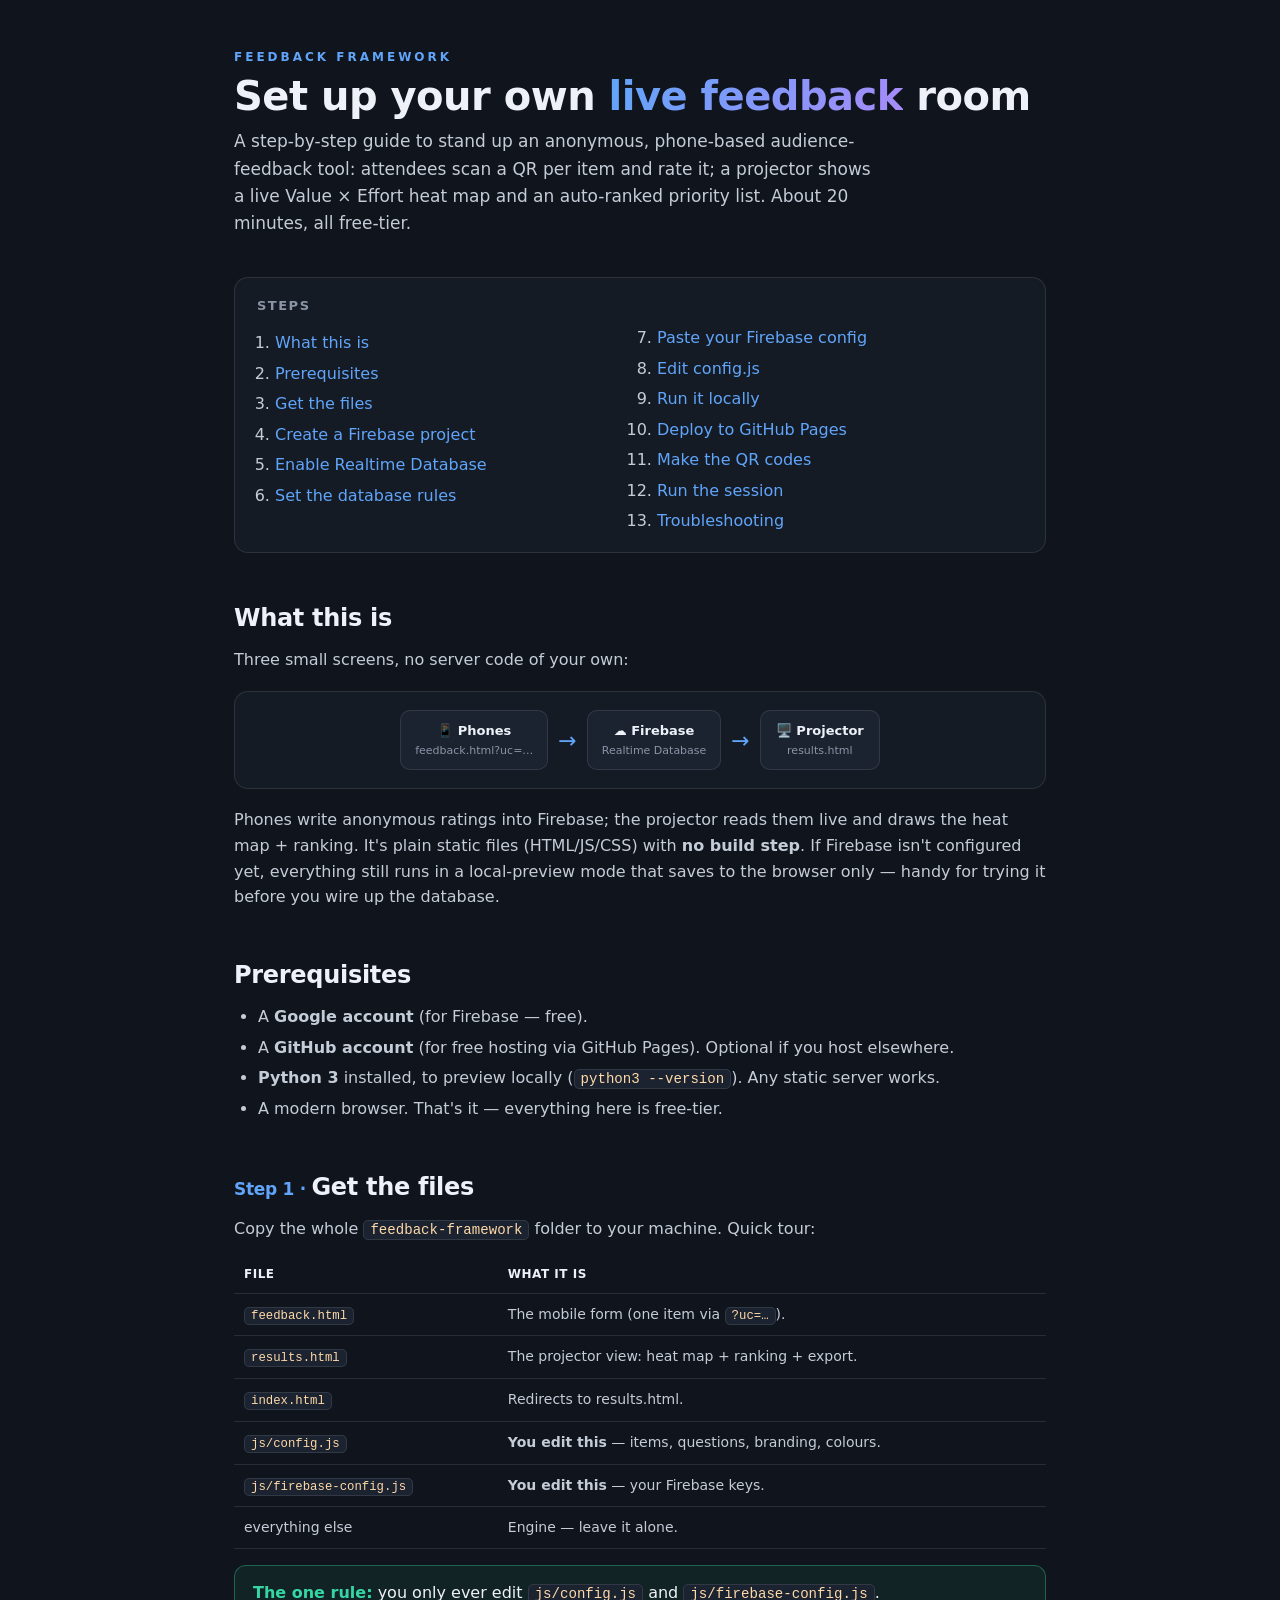
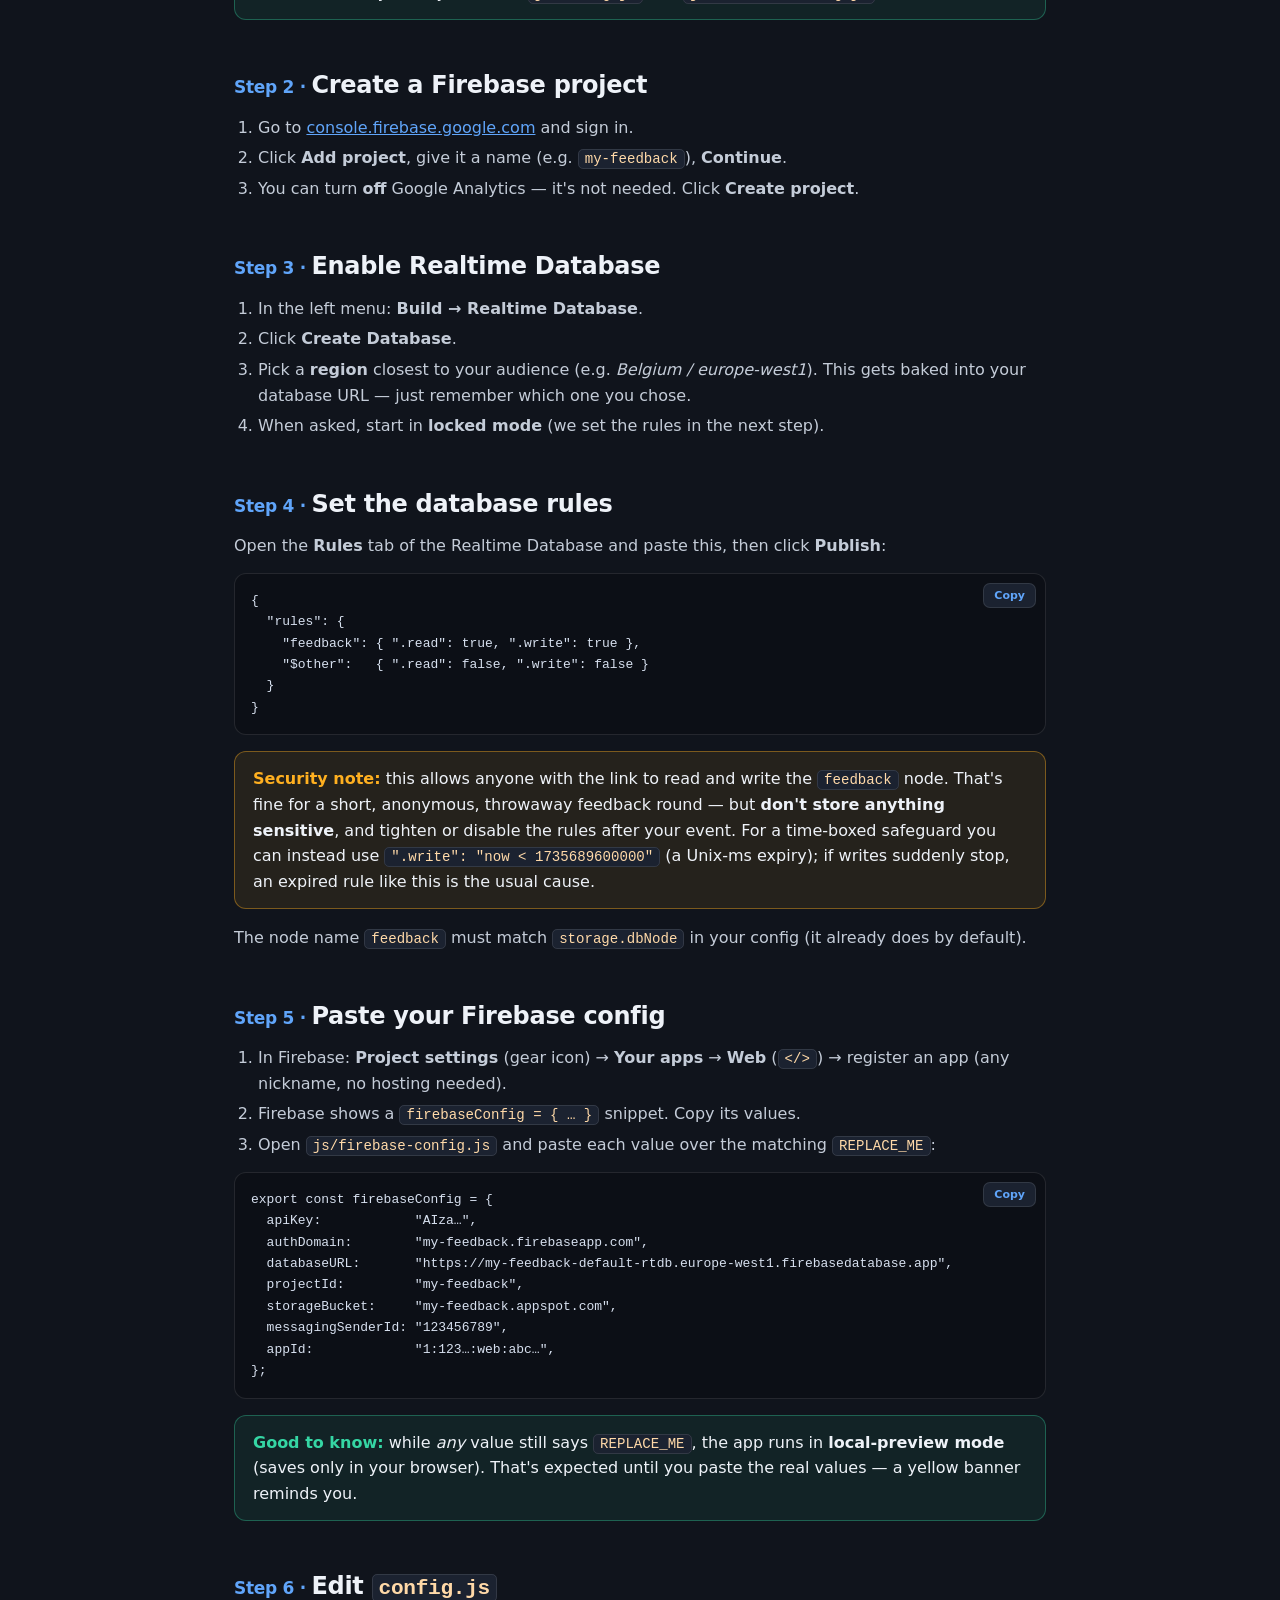
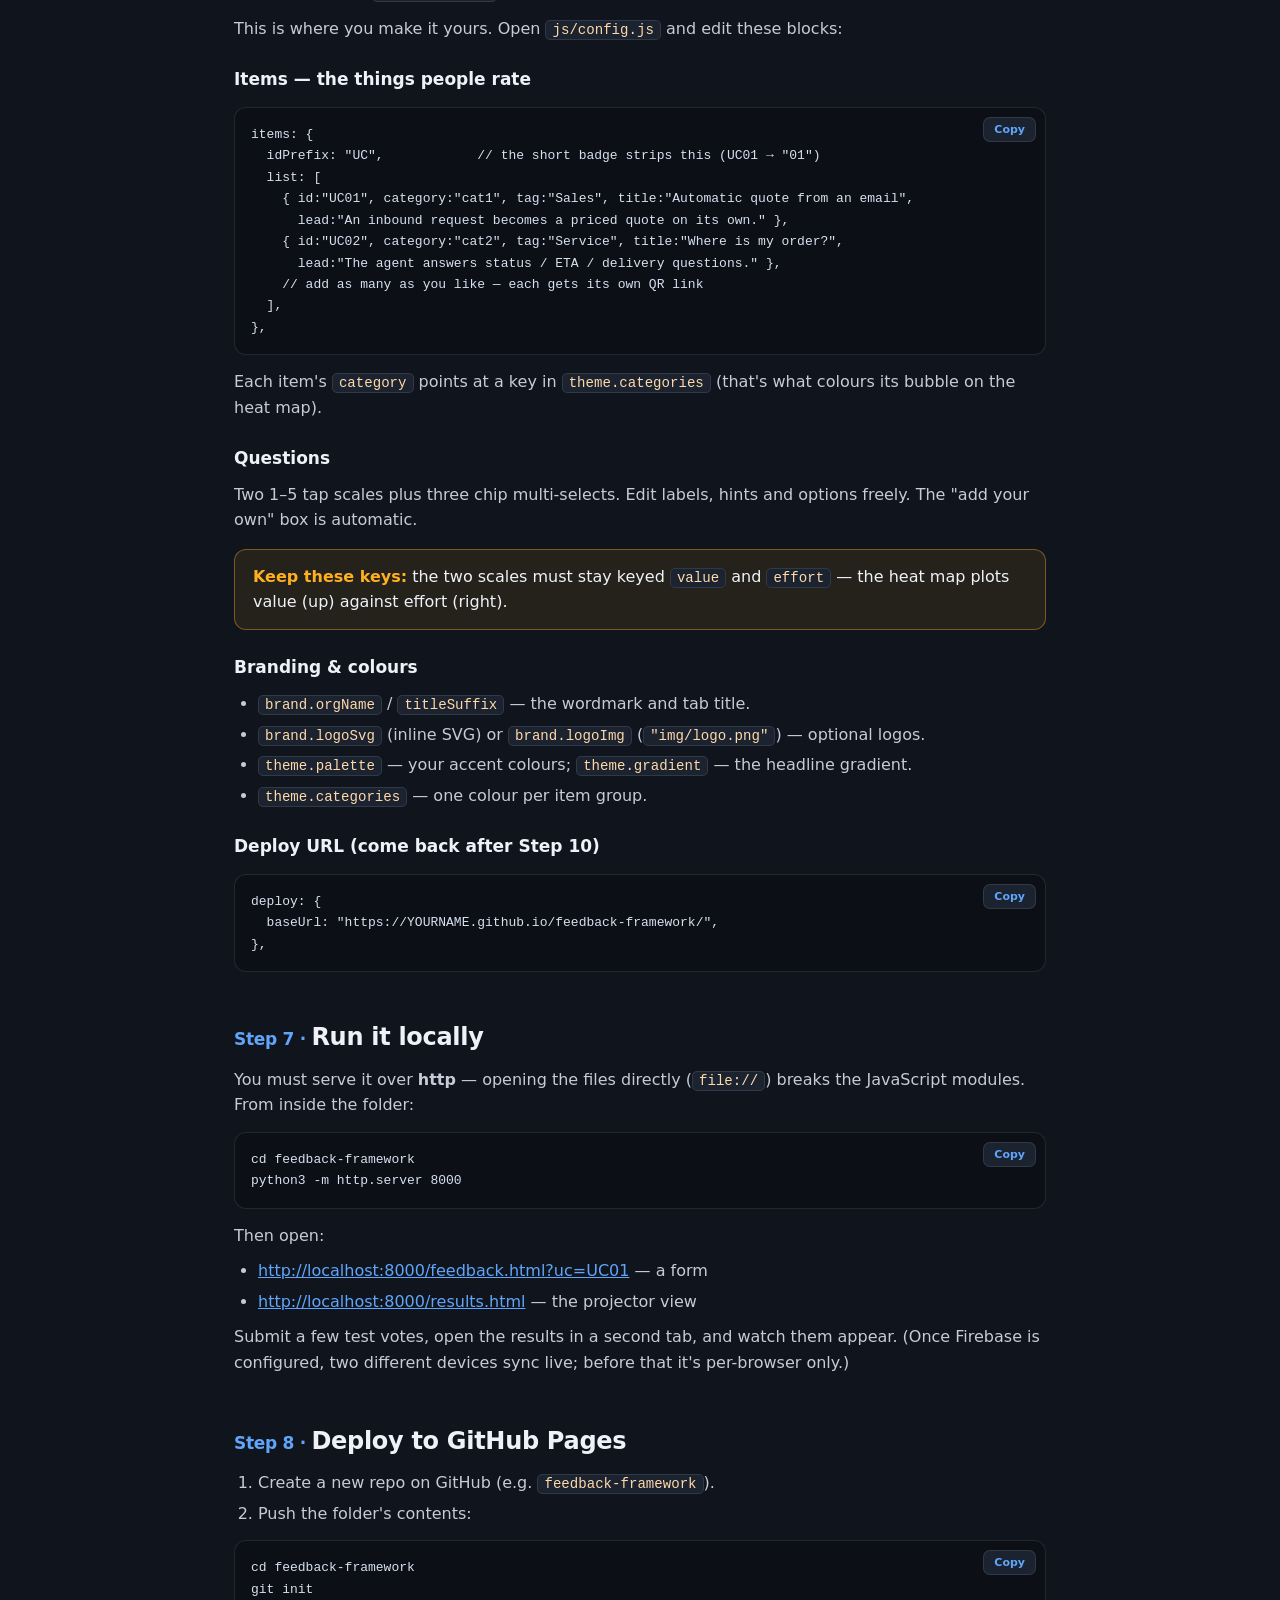
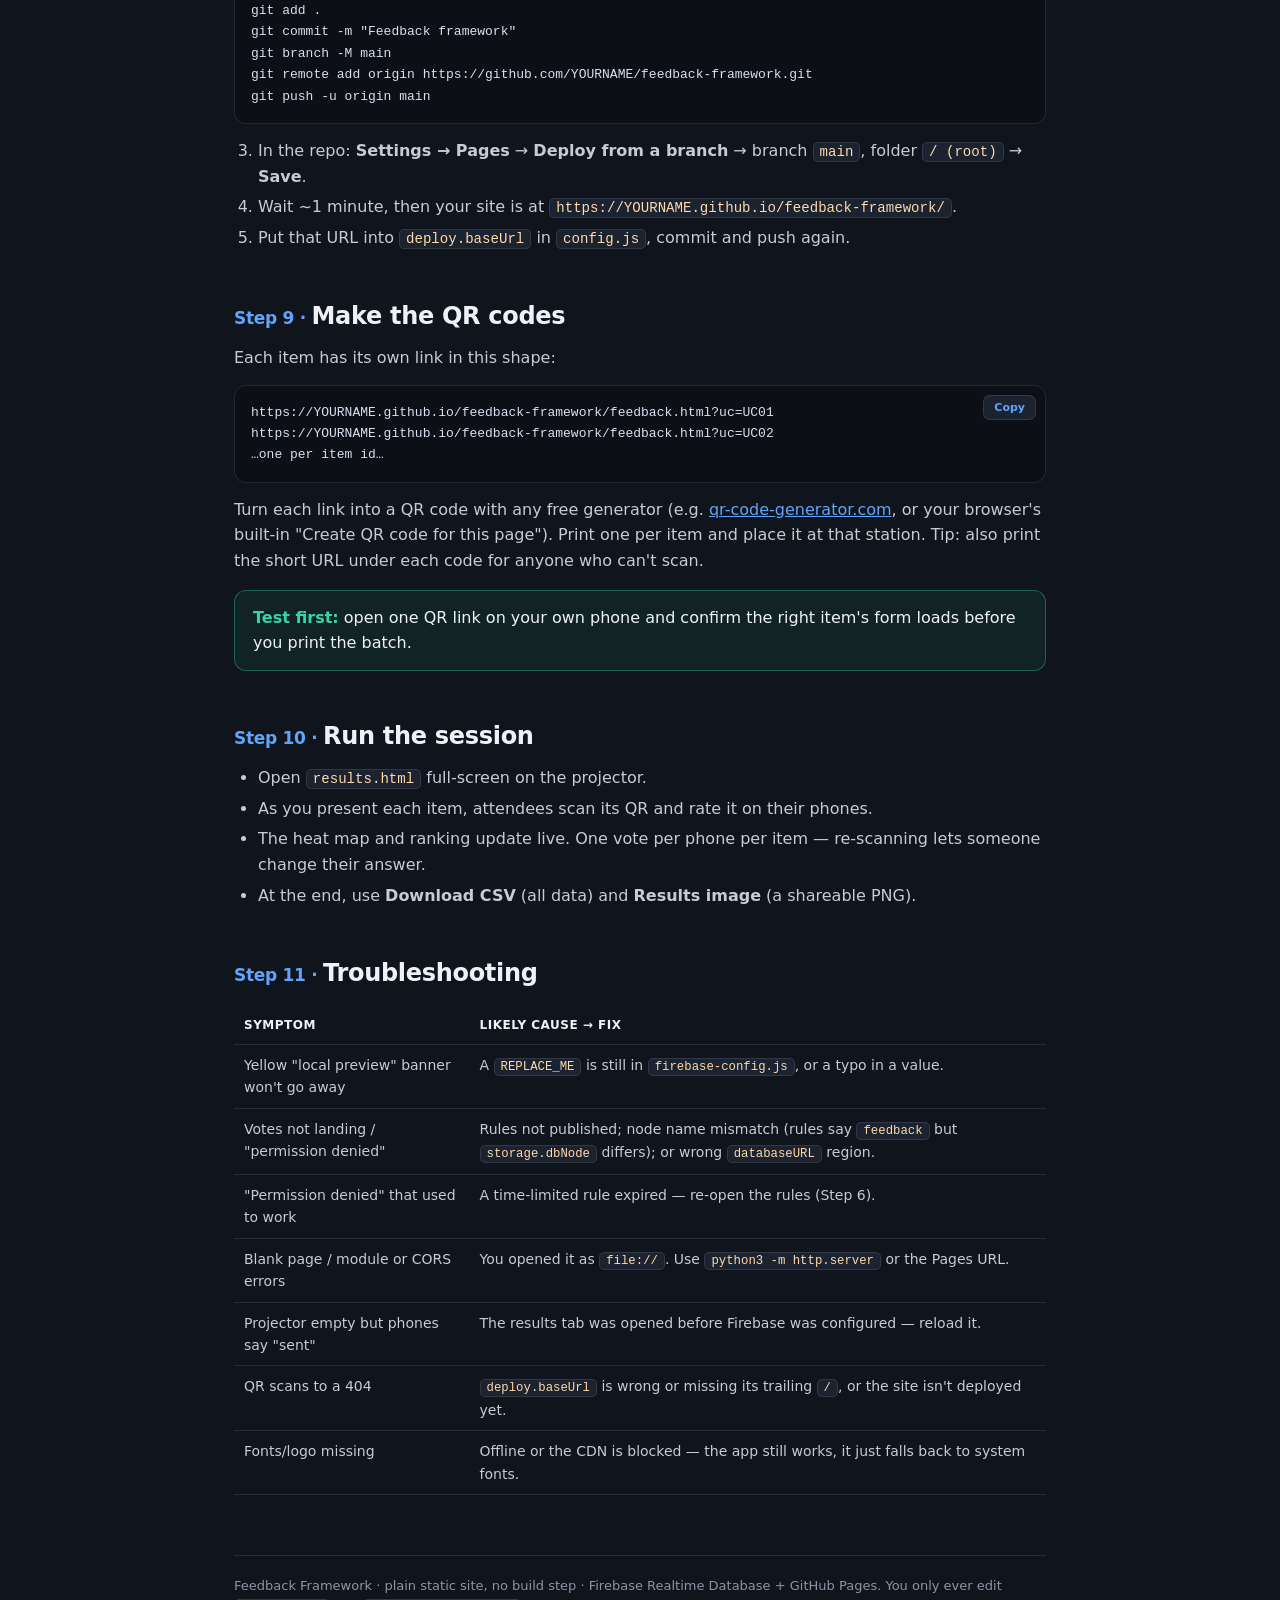
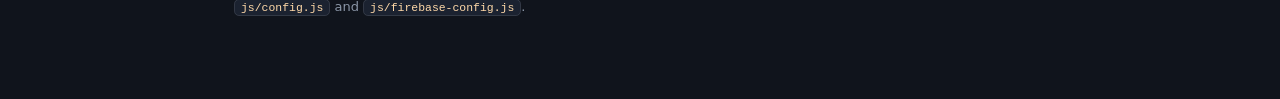
<file: setup.html>
<!DOCTYPE html>
<html lang="en">
<head>
<meta charset="UTF-8" />
<meta name="viewport" content="width=device-width, initial-scale=1.0" />
<title>Feedback Framework · Setup Guide</title>
<style>
  :root{
    --bg:#10141c; --bg2:#151b25; --bg3:#1b2230; --line:rgba(255,255,255,.1);
    --ink:#eef2f8; --soft:#c4ccd8; --mist:#8a95a6; --acc:#60a5fa; --acc2:#a78bfa;
    --ok:#35d6a4; --warn:#ffb020;
  }
  *{box-sizing:border-box;margin:0;padding:0}
  body{font-family:system-ui,-apple-system,"Segoe UI",Roboto,sans-serif;background:
    radial-gradient(900px 500px at 90% -10%,rgba(96,130,246,.14),transparent 60%),
    radial-gradient(820px 520px at 0% 110%,rgba(167,139,250,.12),transparent 58%),var(--bg);
    color:var(--ink);line-height:1.6;-webkit-font-smoothing:antialiased}
  .wrap{max-width:860px;margin:0 auto;padding:48px 24px 90px}
  header{margin-bottom:40px}
  .eyebrow{font-size:12px;letter-spacing:3px;text-transform:uppercase;color:var(--acc);font-weight:700}
  h1{font-size:40px;line-height:1.08;margin:8px 0 10px;letter-spacing:-.5px}
  h1 .g{background:linear-gradient(120deg,var(--acc),var(--acc2));-webkit-background-clip:text;background-clip:text;-webkit-text-fill-color:transparent}
  .lede{color:var(--soft);font-size:17px;max-width:640px}
  h2{font-size:24px;margin:46px 0 6px;letter-spacing:-.3px;scroll-margin-top:20px}
  .step h2::before{content:"Step " counter(step) " · ";counter-increment:step;color:var(--acc);font-size:17px;font-weight:700}
  .steps{counter-reset:step}
  h3{font-size:17px;margin:24px 0 6px}
  p{margin:10px 0;color:var(--soft)}
  ul,ol{margin:10px 0 10px 24px;color:var(--soft)}
  li{margin:5px 0}
  a{color:var(--acc)}
  code{font-family:ui-monospace,SFMono-Regular,Menlo,monospace;font-size:.88em;background:var(--bg3);
    border:1px solid var(--line);border-radius:5px;padding:1px 6px;color:#ffd9a8}
  pre{position:relative;background:#0c0f16;border:1px solid var(--line);border-radius:12px;
    padding:16px 16px;margin:14px 0;overflow:auto}
  pre code{background:none;border:none;padding:0;color:#d7e0ef;font-size:13px;line-height:1.65;display:block;white-space:pre}
  .copy{position:absolute;top:9px;right:9px;font:600 11px system-ui;color:var(--acc);background:var(--bg3);
    border:1px solid var(--line);border-radius:7px;padding:5px 10px;cursor:pointer}
  .copy:hover{color:#fff;border-color:var(--acc)}
  .toc{background:var(--bg2);border:1px solid var(--line);border-radius:14px;padding:18px 22px;margin:30px 0 10px}
  .toc h3{margin:0 0 8px;font-size:13px;letter-spacing:1.5px;text-transform:uppercase;color:var(--mist)}
  .toc ol{columns:2;margin:0 0 0 18px}
  .toc a{text-decoration:none}
  .callout{border-radius:12px;padding:14px 18px;margin:16px 0;border:1px solid}
  .callout b{color:var(--ink)}
  .warn{background:rgba(255,176,32,.09);border-color:rgba(255,176,32,.4)}
  .warn .t{color:var(--warn);font-weight:700}
  .tip{background:rgba(53,214,164,.08);border-color:rgba(53,214,164,.35)}
  .tip .t{color:var(--ok);font-weight:700}
  .card{background:var(--bg2);border:1px solid var(--line);border-radius:14px;padding:4px 22px 10px;margin:14px 0}
  table{width:100%;border-collapse:collapse;margin:14px 0;font-size:14px}
  th,td{text-align:left;padding:9px 10px;border-bottom:1px solid var(--line);vertical-align:top;color:var(--soft)}
  th{color:var(--ink);font-size:12px;letter-spacing:.5px;text-transform:uppercase}
  .flow{display:flex;align-items:center;gap:10px;flex-wrap:wrap;background:var(--bg2);border:1px solid var(--line);
    border-radius:14px;padding:18px;margin:18px 0;justify-content:center}
  .node{background:var(--bg3);border:1px solid var(--line);border-radius:10px;padding:10px 14px;text-align:center;font-size:13px;min-width:120px}
  .node .k{font-weight:700;color:var(--ink)}
  .node .d{color:var(--mist);font-size:11px}
  .arrow{color:var(--acc);font-size:22px}
  footer{margin-top:60px;padding-top:20px;border-top:1px solid var(--line);color:var(--mist);font-size:13px}
  @media(max-width:620px){.toc ol{columns:1}.flow{flex-direction:column}.arrow{transform:rotate(90deg)}h1{font-size:32px}}
</style>
</head>
<body>
<div class="wrap">
<header>
  <div class="eyebrow">Feedback Framework</div>
  <h1>Set up your own <span class="g">live feedback</span> room</h1>
  <p class="lede">A step-by-step guide to stand up an anonymous, phone-based audience-feedback
  tool: attendees scan a QR per item and rate it; a projector shows a live Value × Effort heat
  map and an auto-ranked priority list. About 20 minutes, all free-tier.</p>
</header>

<div class="toc">
  <h3>Steps</h3>
  <ol>
    <li><a href="#s1">What this is</a></li>
    <li><a href="#s2">Prerequisites</a></li>
    <li><a href="#s3">Get the files</a></li>
    <li><a href="#s4">Create a Firebase project</a></li>
    <li><a href="#s5">Enable Realtime Database</a></li>
    <li><a href="#s6">Set the database rules</a></li>
    <li><a href="#s7">Paste your Firebase config</a></li>
    <li><a href="#s8">Edit config.js</a></li>
    <li><a href="#s9">Run it locally</a></li>
    <li><a href="#s10">Deploy to GitHub Pages</a></li>
    <li><a href="#s11">Make the QR codes</a></li>
    <li><a href="#s12">Run the session</a></li>
    <li><a href="#s13">Troubleshooting</a></li>
  </ol>
</div>

<section id="s1">
<h2>What this is</h2>
<p>Three small screens, no server code of your own:</p>
<div class="flow">
  <div class="node"><div class="k">📱 Phones</div><div class="d">feedback.html?uc=…</div></div>
  <div class="arrow">→</div>
  <div class="node"><div class="k">☁️ Firebase</div><div class="d">Realtime Database</div></div>
  <div class="arrow">→</div>
  <div class="node"><div class="k">🖥️ Projector</div><div class="d">results.html</div></div>
</div>
<p>Phones write anonymous ratings into Firebase; the projector reads them live and draws the heat
map + ranking. It's plain static files (HTML/JS/CSS) with <b>no build step</b>. If Firebase isn't
configured yet, everything still runs in a local-preview mode that saves to the browser only — handy
for trying it before you wire up the database.</p>
</section>

<section id="s2">
<h2>Prerequisites</h2>
<ul>
  <li>A <b>Google account</b> (for Firebase — free).</li>
  <li>A <b>GitHub account</b> (for free hosting via GitHub Pages). Optional if you host elsewhere.</li>
  <li><b>Python 3</b> installed, to preview locally (<code>python3 --version</code>). Any static server works.</li>
  <li>A modern browser. That's it — everything here is free-tier.</li>
</ul>
</section>

<div class="steps">

<section id="s3" class="step">
<h2>Get the files</h2>
<p>Copy the whole <code>feedback-framework</code> folder to your machine. Quick tour:</p>
<table>
  <tr><th>File</th><th>What it is</th></tr>
  <tr><td><code>feedback.html</code></td><td>The mobile form (one item via <code>?uc=…</code>).</td></tr>
  <tr><td><code>results.html</code></td><td>The projector view: heat map + ranking + export.</td></tr>
  <tr><td><code>index.html</code></td><td>Redirects to results.html.</td></tr>
  <tr><td><code>js/config.js</code></td><td><b>You edit this</b> — items, questions, branding, colours.</td></tr>
  <tr><td><code>js/firebase-config.js</code></td><td><b>You edit this</b> — your Firebase keys.</td></tr>
  <tr><td>everything else</td><td>Engine — leave it alone.</td></tr>
</table>
<div class="tip callout"><span class="t">The one rule:</span> you only ever edit
<code>js/config.js</code> and <code>js/firebase-config.js</code>.</div>
</section>

<section id="s4" class="step">
<h2>Create a Firebase project</h2>
<ol>
  <li>Go to <a href="https://console.firebase.google.com" target="_blank" rel="noopener">console.firebase.google.com</a> and sign in.</li>
  <li>Click <b>Add project</b>, give it a name (e.g. <code>my-feedback</code>), <b>Continue</b>.</li>
  <li>You can turn <b>off</b> Google Analytics — it's not needed. Click <b>Create project</b>.</li>
</ol>
</section>

<section id="s5" class="step">
<h2>Enable Realtime Database</h2>
<ol>
  <li>In the left menu: <b>Build → Realtime Database</b>.</li>
  <li>Click <b>Create Database</b>.</li>
  <li>Pick a <b>region</b> closest to your audience (e.g. <i>Belgium / europe-west1</i>). This gets
      baked into your database URL — just remember which one you chose.</li>
  <li>When asked, start in <b>locked mode</b> (we set the rules in the next step).</li>
</ol>
</section>

<section id="s6" class="step">
<h2>Set the database rules</h2>
<p>Open the <b>Rules</b> tab of the Realtime Database and paste this, then click <b>Publish</b>:</p>
<pre><button class="copy">Copy</button><code>{
  "rules": {
    "feedback": { ".read": true, ".write": true },
    "$other":   { ".read": false, ".write": false }
  }
}</code></pre>
<div class="warn callout"><span class="t">Security note:</span> this allows anyone with the link to
read and write the <code>feedback</code> node. That's fine for a short, anonymous, throwaway
feedback round — but <b>don't store anything sensitive</b>, and tighten or disable the rules after
your event. For a time-boxed safeguard you can instead use
<code>".write": "now &lt; 1735689600000"</code> (a Unix-ms expiry); if writes suddenly stop, an
expired rule like this is the usual cause.</div>
<p>The node name <code>feedback</code> must match <code>storage.dbNode</code> in your config
(it already does by default).</p>
</section>

<section id="s7" class="step">
<h2>Paste your Firebase config</h2>
<ol>
  <li>In Firebase: <b>Project settings</b> (gear icon) → <b>Your apps</b> → <b>Web</b> (<code>&lt;/&gt;</code>) → register an app (any nickname, no hosting needed).</li>
  <li>Firebase shows a <code>firebaseConfig = { … }</code> snippet. Copy its values.</li>
  <li>Open <code>js/firebase-config.js</code> and paste each value over the matching <code>REPLACE_ME</code>:</li>
</ol>
<pre><button class="copy">Copy</button><code>export const firebaseConfig = {
  apiKey:            "AIza…",
  authDomain:        "my-feedback.firebaseapp.com",
  databaseURL:       "https://my-feedback-default-rtdb.europe-west1.firebasedatabase.app",
  projectId:         "my-feedback",
  storageBucket:     "my-feedback.appspot.com",
  messagingSenderId: "123456789",
  appId:             "1:123…:web:abc…",
};</code></pre>
<div class="tip callout"><span class="t">Good to know:</span> while <i>any</i> value still says
<code>REPLACE_ME</code>, the app runs in <b>local-preview mode</b> (saves only in your browser).
That's expected until you paste the real values — a yellow banner reminds you.</div>
</section>

<section id="s8" class="step">
<h2>Edit <code>config.js</code></h2>
<p>This is where you make it yours. Open <code>js/config.js</code> and edit these blocks:</p>

<h3>Items — the things people rate</h3>
<pre><button class="copy">Copy</button><code>items: {
  idPrefix: "UC",            // the short badge strips this (UC01 → "01")
  list: [
    { id:"UC01", category:"cat1", tag:"Sales", title:"Automatic quote from an email",
      lead:"An inbound request becomes a priced quote on its own." },
    { id:"UC02", category:"cat2", tag:"Service", title:"Where is my order?",
      lead:"The agent answers status / ETA / delivery questions." },
    // add as many as you like — each gets its own QR link
  ],
},</code></pre>
<p>Each item's <code>category</code> points at a key in <code>theme.categories</code> (that's what
colours its bubble on the heat map).</p>

<h3>Questions</h3>
<p>Two 1–5 tap scales plus three chip multi-selects. Edit labels, hints and options freely. The
"add your own" box is automatic.</p>
<div class="warn callout"><span class="t">Keep these keys:</span> the two scales must stay keyed
<code>value</code> and <code>effort</code> — the heat map plots value (up) against effort (right).</div>

<h3>Branding &amp; colours</h3>
<ul>
  <li><code>brand.orgName</code> / <code>titleSuffix</code> — the wordmark and tab title.</li>
  <li><code>brand.logoSvg</code> (inline SVG) or <code>brand.logoImg</code> (<code>"img/logo.png"</code>) — optional logos.</li>
  <li><code>theme.palette</code> — your accent colours; <code>theme.gradient</code> — the headline gradient.</li>
  <li><code>theme.categories</code> — one colour per item group.</li>
</ul>

<h3>Deploy URL (come back after Step 10)</h3>
<pre><button class="copy">Copy</button><code>deploy: {
  baseUrl: "https://YOURNAME.github.io/feedback-framework/",
},</code></pre>
</section>

<section id="s9" class="step">
<h2>Run it locally</h2>
<p>You must serve it over <b>http</b> — opening the files directly (<code>file://</code>) breaks the
JavaScript modules. From inside the folder:</p>
<pre><button class="copy">Copy</button><code>cd feedback-framework
python3 -m http.server 8000</code></pre>
<p>Then open:</p>
<ul>
  <li><a href="http://localhost:8000/feedback.html?uc=UC01" target="_blank" rel="noopener">http://localhost:8000/feedback.html?uc=UC01</a> — a form</li>
  <li><a href="http://localhost:8000/results.html" target="_blank" rel="noopener">http://localhost:8000/results.html</a> — the projector view</li>
</ul>
<p>Submit a few test votes, open the results in a second tab, and watch them appear. (Once Firebase
is configured, two different devices sync live; before that it's per-browser only.)</p>
</section>

<section id="s10" class="step">
<h2>Deploy to GitHub Pages</h2>
<ol>
  <li>Create a new repo on GitHub (e.g. <code>feedback-framework</code>).</li>
  <li>Push the folder's contents:</li>
</ol>
<pre><button class="copy">Copy</button><code>cd feedback-framework
git init
git add .
git commit -m "Feedback framework"
git branch -M main
git remote add origin https://github.com/YOURNAME/feedback-framework.git
git push -u origin main</code></pre>
<ol start="3">
  <li>In the repo: <b>Settings → Pages</b> → <b>Deploy from a branch</b> → branch <code>main</code>, folder <code>/ (root)</code> → <b>Save</b>.</li>
  <li>Wait ~1 minute, then your site is at <code>https://YOURNAME.github.io/feedback-framework/</code>.</li>
  <li>Put that URL into <code>deploy.baseUrl</code> in <code>config.js</code>, commit and push again.</li>
</ol>
</section>

<section id="s11" class="step">
<h2>Make the QR codes</h2>
<p>Each item has its own link in this shape:</p>
<pre><button class="copy">Copy</button><code>https://YOURNAME.github.io/feedback-framework/feedback.html?uc=UC01
https://YOURNAME.github.io/feedback-framework/feedback.html?uc=UC02
…one per item id…</code></pre>
<p>Turn each link into a QR code with any free generator (e.g.
<a href="https://www.qr-code-generator.com" target="_blank" rel="noopener">qr-code-generator.com</a>,
or your browser's built-in "Create QR code for this page"). Print one per item and place it at that
station. Tip: also print the short URL under each code for anyone who can't scan.</p>
<div class="tip callout"><span class="t">Test first:</span> open one QR link on your own phone and
confirm the right item's form loads before you print the batch.</div>
</section>

<section id="s12" class="step">
<h2>Run the session</h2>
<ul>
  <li>Open <code>results.html</code> full-screen on the projector.</li>
  <li>As you present each item, attendees scan its QR and rate it on their phones.</li>
  <li>The heat map and ranking update live. One vote per phone per item — re-scanning lets someone change their answer.</li>
  <li>At the end, use <b>Download CSV</b> (all data) and <b>Results image</b> (a shareable PNG).</li>
</ul>
</section>

<section id="s13" class="step">
<h2>Troubleshooting</h2>
<table>
  <tr><th>Symptom</th><th>Likely cause → fix</th></tr>
  <tr><td>Yellow "local preview" banner won't go away</td><td>A <code>REPLACE_ME</code> is still in <code>firebase-config.js</code>, or a typo in a value.</td></tr>
  <tr><td>Votes not landing / "permission denied"</td><td>Rules not published; node name mismatch (rules say <code>feedback</code> but <code>storage.dbNode</code> differs); or wrong <code>databaseURL</code> region.</td></tr>
  <tr><td>"Permission denied" that used to work</td><td>A time-limited rule expired — re-open the rules (Step 6).</td></tr>
  <tr><td>Blank page / module or CORS errors</td><td>You opened it as <code>file://</code>. Use <code>python3 -m http.server</code> or the Pages URL.</td></tr>
  <tr><td>Projector empty but phones say "sent"</td><td>The results tab was opened before Firebase was configured — reload it.</td></tr>
  <tr><td>QR scans to a 404</td><td><code>deploy.baseUrl</code> is wrong or missing its trailing <code>/</code>, or the site isn't deployed yet.</td></tr>
  <tr><td>Fonts/logo missing</td><td>Offline or the CDN is blocked — the app still works, it just falls back to system fonts.</td></tr>
</table>
</section>

</div><!-- /steps -->

<footer>
  Feedback Framework · plain static site, no build step · Firebase Realtime Database + GitHub Pages.
  You only ever edit <code>js/config.js</code> and <code>js/firebase-config.js</code>.
</footer>
</div>

<script>
  document.querySelectorAll('pre .copy').forEach(btn=>{
    btn.addEventListener('click',()=>{
      const code=btn.parentElement.querySelector('code').innerText;
      navigator.clipboard.writeText(code).then(()=>{
        const o=btn.textContent;btn.textContent='Copied';setTimeout(()=>btn.textContent=o,1200);
      });
    });
  });
</script>
</body>
</html>
</file>
